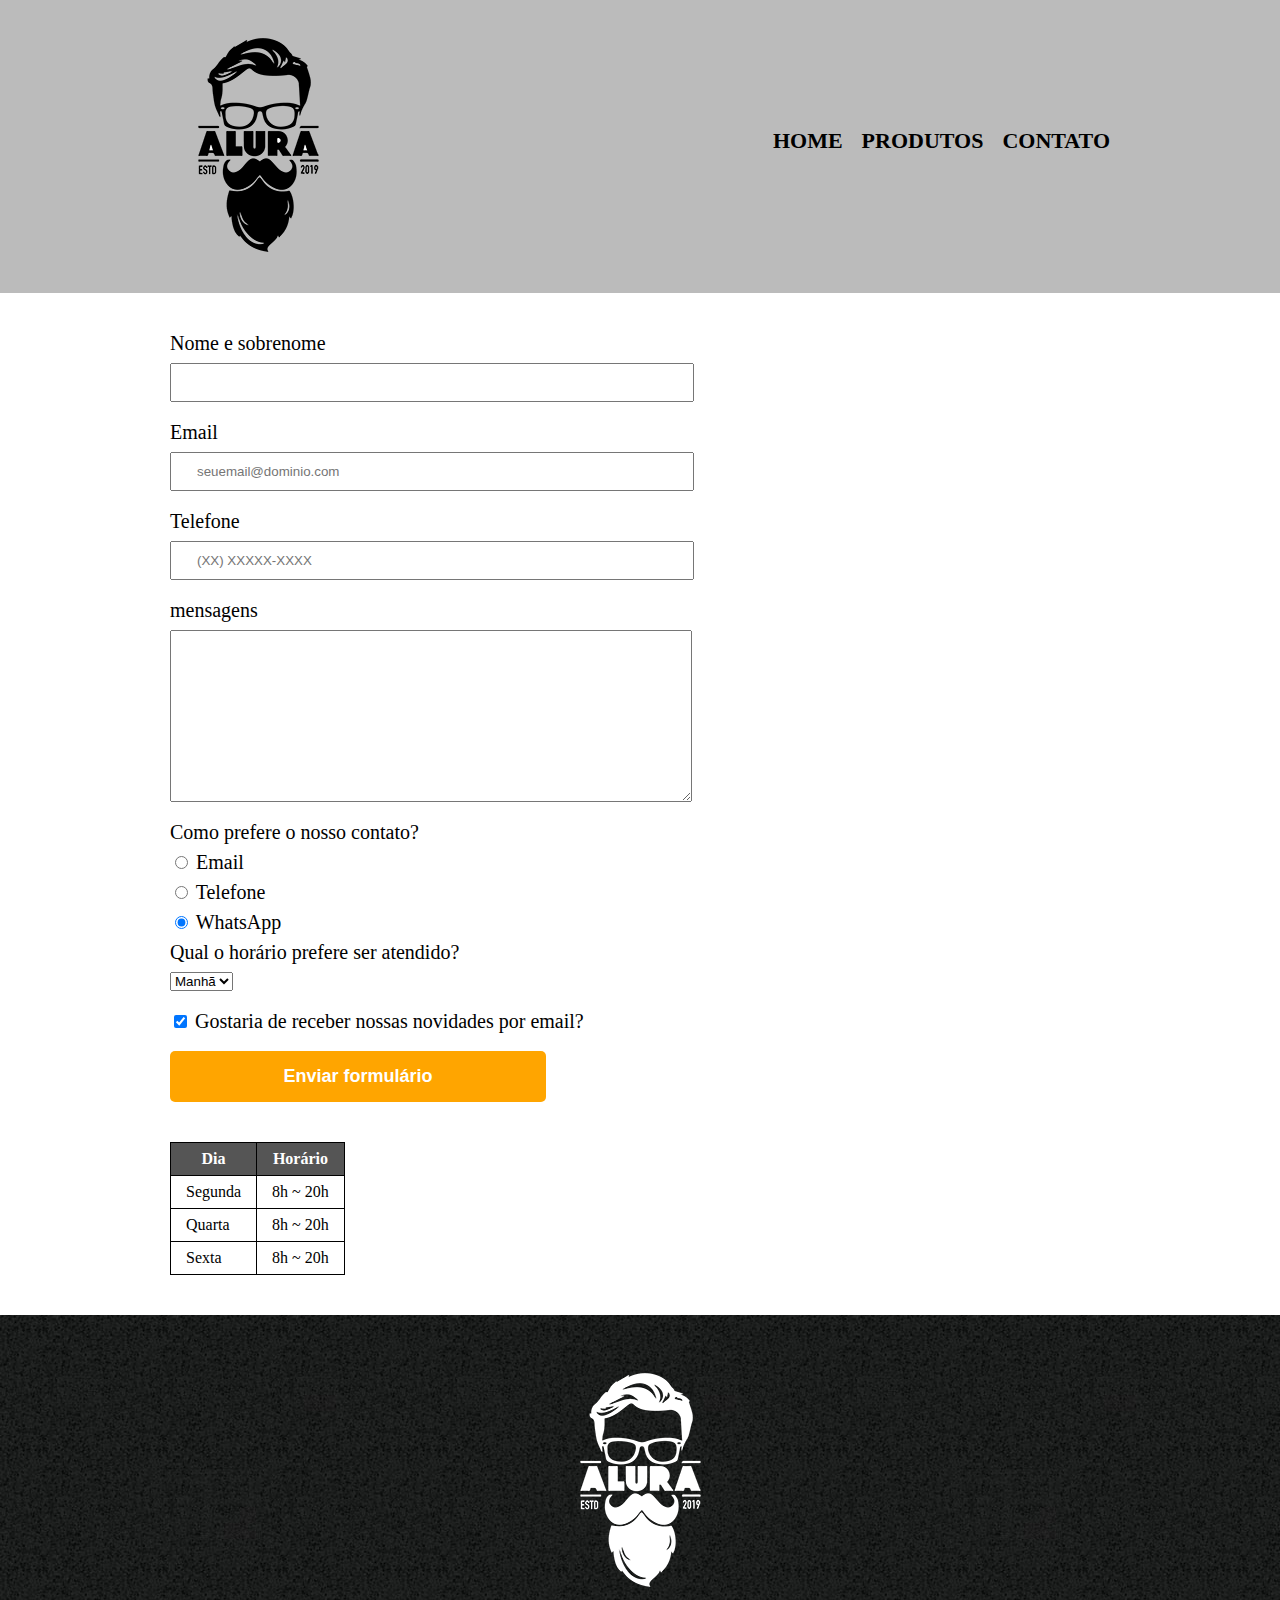
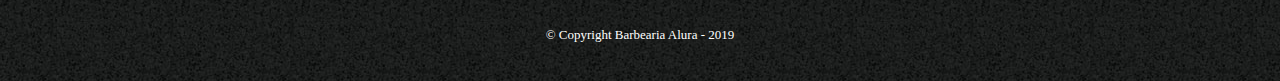
<file: contato.html>
<!DOCTYPE html>
<html>
    <head>
        <meta charset="UTF-8">
        <title>Contato - Barbearia Alura</title>

        <link rel="stylesheet" href="reset.css">
        <link rel="stylesheet" href="style.css">
    </head>
    <body>
        <header>
            <div class="caixa">
                <h1><img src="logo.png" alt=Logo da Barbearia Alura></h1>

                <nav>
                    <ul>
                        <li><a href="index.html">Home</a></li>
                        <li><a href="produtos.html">Produtos</a></li>
                        <li><a href="contato.html">Contato</a></li>
                    </ul>
                </nav>
            </div>
        </header>

        <main>
            <form>
                <label for="nomesobrenome">Nome e sobrenome</label>
                <input type="text" id="nomesobrenome" class= "input-padrao" class= "input-padrao" required >
       
                <label for="email">Email</label>
                <input type="email" id="email"class= "input-padrao" required placeholder="seuemail@dominio.com">
       
                <label for="telefone">Telefone</label>
                <input type="tel" id="telefone" class= "input-padrao" required required placeholder="(XX) XXXXX-XXXX">
               
                <label for="mensagens">mensagens</label>
                <textarea cols="70" rows="10" id="mensagens" class= "input-padrao" required>
                </textarea>

        <fieldset>
        <legend>Como prefere o nosso contato?</legend>
        <label for="radio-email"><input type="radio" name="contato" value="email" id="radio-email">
            Email</label>
       
       
        <label for="radio-telefone">  <input type="radio" name="contato" value="telefone" id="radio-telefone">
            Telefone</label>
           
        <label for="radio-whatsapp"><input type="radio" name="contato" value="whatsapp" id="radio-whatsapp"  checked>
            WhatsApp</label>
        </fieldset>

    <fieldset>
        <legend>Qual o horário prefere ser atendido?</legend>
            <select>
                <option>Manhã</option>
                <option>Tarde</option>
                <option>Noite</option>
            </select>
        </fieldset>

    <label class="checkbox"><input type="checkbox" checked>
        Gostaria de receber nossas novidades por email?
    </label>
   
    <input type="submit" value="Enviar formulário" class="enviar">
            </form>

            <table>
                <thead>
                    <tr>
                        <th>Dia</th>
                        <th>Horário</th>
                    </tr>
                </thead>
                <tbody>
                    <tr>
                        <td>Segunda</td>
                        <td>8h ~ 20h</td>
                    </tr>
                    <tr>
                        <td>Quarta</td>
                        <td>8h ~ 20h</td>
                    </tr>
                    <tr>
                        <td>Sexta</td>
                        <td>8h ~ 20h</td>
                    </tr>
                </tbody>
            </table>
       
        </main>
       
        <footer>
            <img src="logo-branco.png" alt="Logo da Barbearia Alura">
            <p class="copyright">&copy; Copyright Barbearia Alura - 2019</p>
        </footer>
    </body>
</html>
</file>
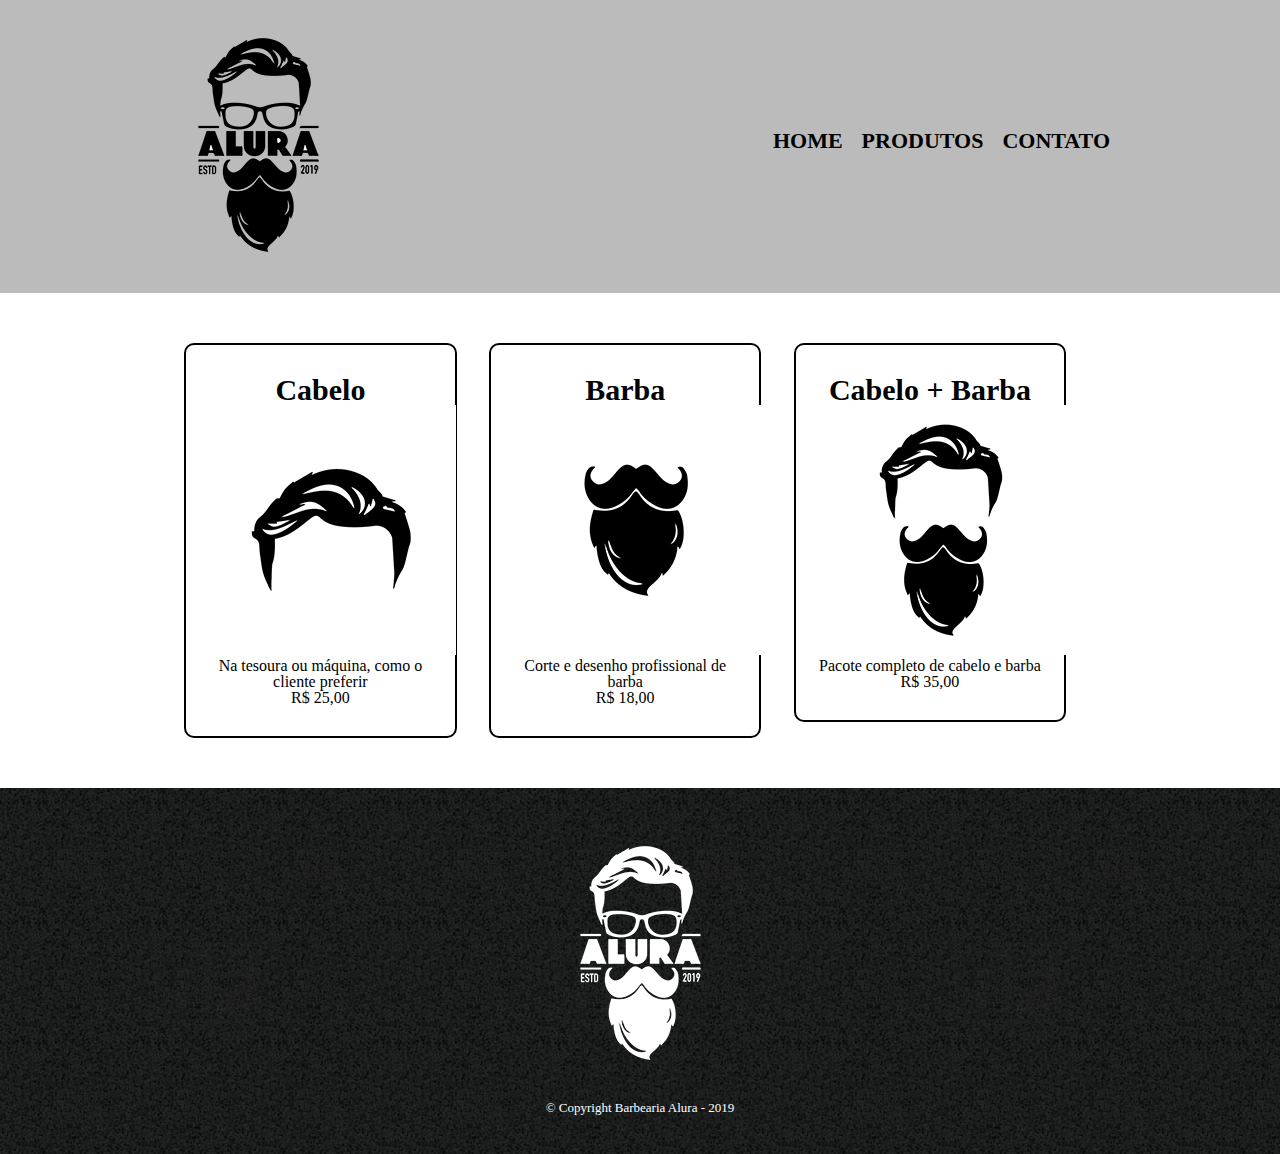
<file: produto.html>
<!DOCTYPE html>
<html>
   <head>
       <meta charset="UTF-8">
       <title>Produtos - Barbearia Alura</title>

        <link rel="stylesheet" href="reset.css">
       <link rel="stylesheet" href="produtos.css">
   </head>
   <body>
       <header>
         <div class="caixa">
           <h1><img src="logo.png"></h1>


          <nav>
               <ul>
                   <li><a href="index.html">Home</a></li>
                   <li><a href="produtos.html">Produtos</a></li>
                   <li><a href="contato.html">Contato</a></li>
               </ul>
           </nav>
       </header>

      <main>
        <ul class="produtos">
            <li>
              <h2>Cabelo</h2>
              <img src="cabelo.jpg">
              <p>Na tesoura ou máquina, como o cliente preferir</p>
              <p>R$ 25,00</p>
            </li>
            <li>
              <h2>Barba</h2>
              <img src="barba.jpg">
              <p>Corte e desenho profissional de barba</p>
              <p>R$ 18,00</p>
            </li>
            <li>
              <h2>Cabelo + Barba</h2>
              <img src="cabelo+barba.jpg">
              <p>Pacote completo de cabelo e barba</p>
              <p>R$ 35,00</p>
            </li>
        </ul>
      </main>

      <footer>
        <img src="logo-branco.png">
        <p class="copyright">&copy; Copyright Barbearia Alura - 2019</p>
    </footer>
   </body>
</html>
</file>
<file: style.css>
header {
  background: #BBBBBB;
  padding: 20px 0;
  }
  
  .caixa {
  position: relative;
  width: 940px;
  margin: 0 auto;
  }
  
  nav {
  position: absolute;
  top: 110px;
  right: 0;
  }
  
  nav li {
  display: inline;
  margin: 0 0 0 15px;
  }
  
  nav a {
  text-transform: uppercase;
  color: #000000;
  font-weight: bold;
  font-size: 22px;
  text-decoration: none;
  }
  
  nav a:hover {
  color: #C78C19;
  text-decoration: underline;
  }
  
  .produtos {
  width: 940px;
  margin: 0 auto;
  padding: 50px 0;
  }
  
  .produtos li {
  display: inline-block;
  text-align: center;
  width: 30%;
  vertical-align: top;
  margin: 0 1.5%;
  padding: 30px 20px;
  box-sizing: border-box;
  border: 2px solid #000000;
  border-radius: 10px;
  }
  
  .produtos li:hover {
  border-color: #C78C19;
  }
  
  .produtos li:active {
  border-color: #088C19;
  }
  
  .produtos li:hover h2 {
  font-size: 34px;
  }
  
  .produtos h2 {
  font-size: 30px;
  font-weight: bold;
  }
  
  .produto-descricao {
  font-size: 18px;
  }
  
  .produto-preco {
  font-size: 22px;
  font-weight: bold;
  margin-top: 10px;
  }
  
  footer {
  text-align: center;
  background: url("bg.jpg");
  padding: 40px 0;
  }
  
  .copyright {
  color: #FFFFFF;
  font-size: 13px;
  margin: 20px 0 0;
  }
  
  main {
  width: 940px;
  margin: 0 auto;
  }
  
  form {
  margin: 40px 0;
  }
  
  form label, form legend {
  display:block;
  font-size: 20px;
  margin: 0 0 10px;
  }
  
  .input-padrao {
  display: block;
  margin: 0 0 20px;
  padding: 10px 25px;
  width: 50%;
  }
  
  .checkbox {
      margin: 20px 0;
  }
  
  .enviar {
      width:40%;
      padding: 15px 0;
      background: orange;
      color: white;
      font-weight: bold;
      font-size: 18px;
      border: none;
      border-radius: 5px;
      transition: 1s all;
      cursor: pointer;
  }
  
  .enviar:hover {
      background: darkorange;
      transform: scale(1.2);
  }
  
  table {
      margin: 20px 0 40px;
  }
  
  thead {
      background: #555555;
      color: white;
      font-weight: bold;
  }
  
  td, th {
      border: 1px solid #000000;
      padding: 8px 15px;
  }
</file>
<file: produtos.css>
header {
    background: #BBBBBB;
    padding: 20px 0;
    }
    
    .caixa {
    position: relative;
    width: 940px;
    margin: 0 auto;
    }
    
    nav {
    position: absolute;
    top: 110px;
    right: 0;
    }
    
    nav li {
    display: inline;
    margin: 0 0 0 15px;
    }
    
    nav a {
    text-transform: uppercase;
    color: #000000;
    font-weight: bold;
    font-size: 22px;
    text-decoration: none;
    }
    
    nav a:hover{
         color: #C78C19;
         text-decoration: underline;
    }
    
    .produtos {
    width: 940px;
    margin: 0 auto;
    padding: 50px 0;
    }
    
    .produtos li {
    display: inline-block;
    text-align: center;
    width: 29%;
    vertical-align: top;
    margin: 0 1.5%;
    padding: 30px 20px;
    box-sizing: border-box;
    border: 2px solid #000000;
    border-radius: 10px;
    }
    
    .produtos li:hover{
       border-color: #C78C19;
    }
    
    .produtos li:active{
        border-color:#088C19;
    }
    
    .produtos li:hover h2 {
        font-size: 34px;
    }
    
    .produtos h2 {
    font-size: 30px;
    font-weight: bold;
    }
    
    .produto-descricao {
    font-size: 18px;
    }
    
    .produto-preco {
    font-size: 22px;
    font-weight: bold;
    margin-top: 10px;
    }
    
    footer {
        text-align: center;
        background: url("bg.jpg");
        padding: 40px 0;
    }
    
    .copyright {
        color: #FFFFFF;
        font-size: 13px;
        margin: 20px 0 0;
    }
</file>
